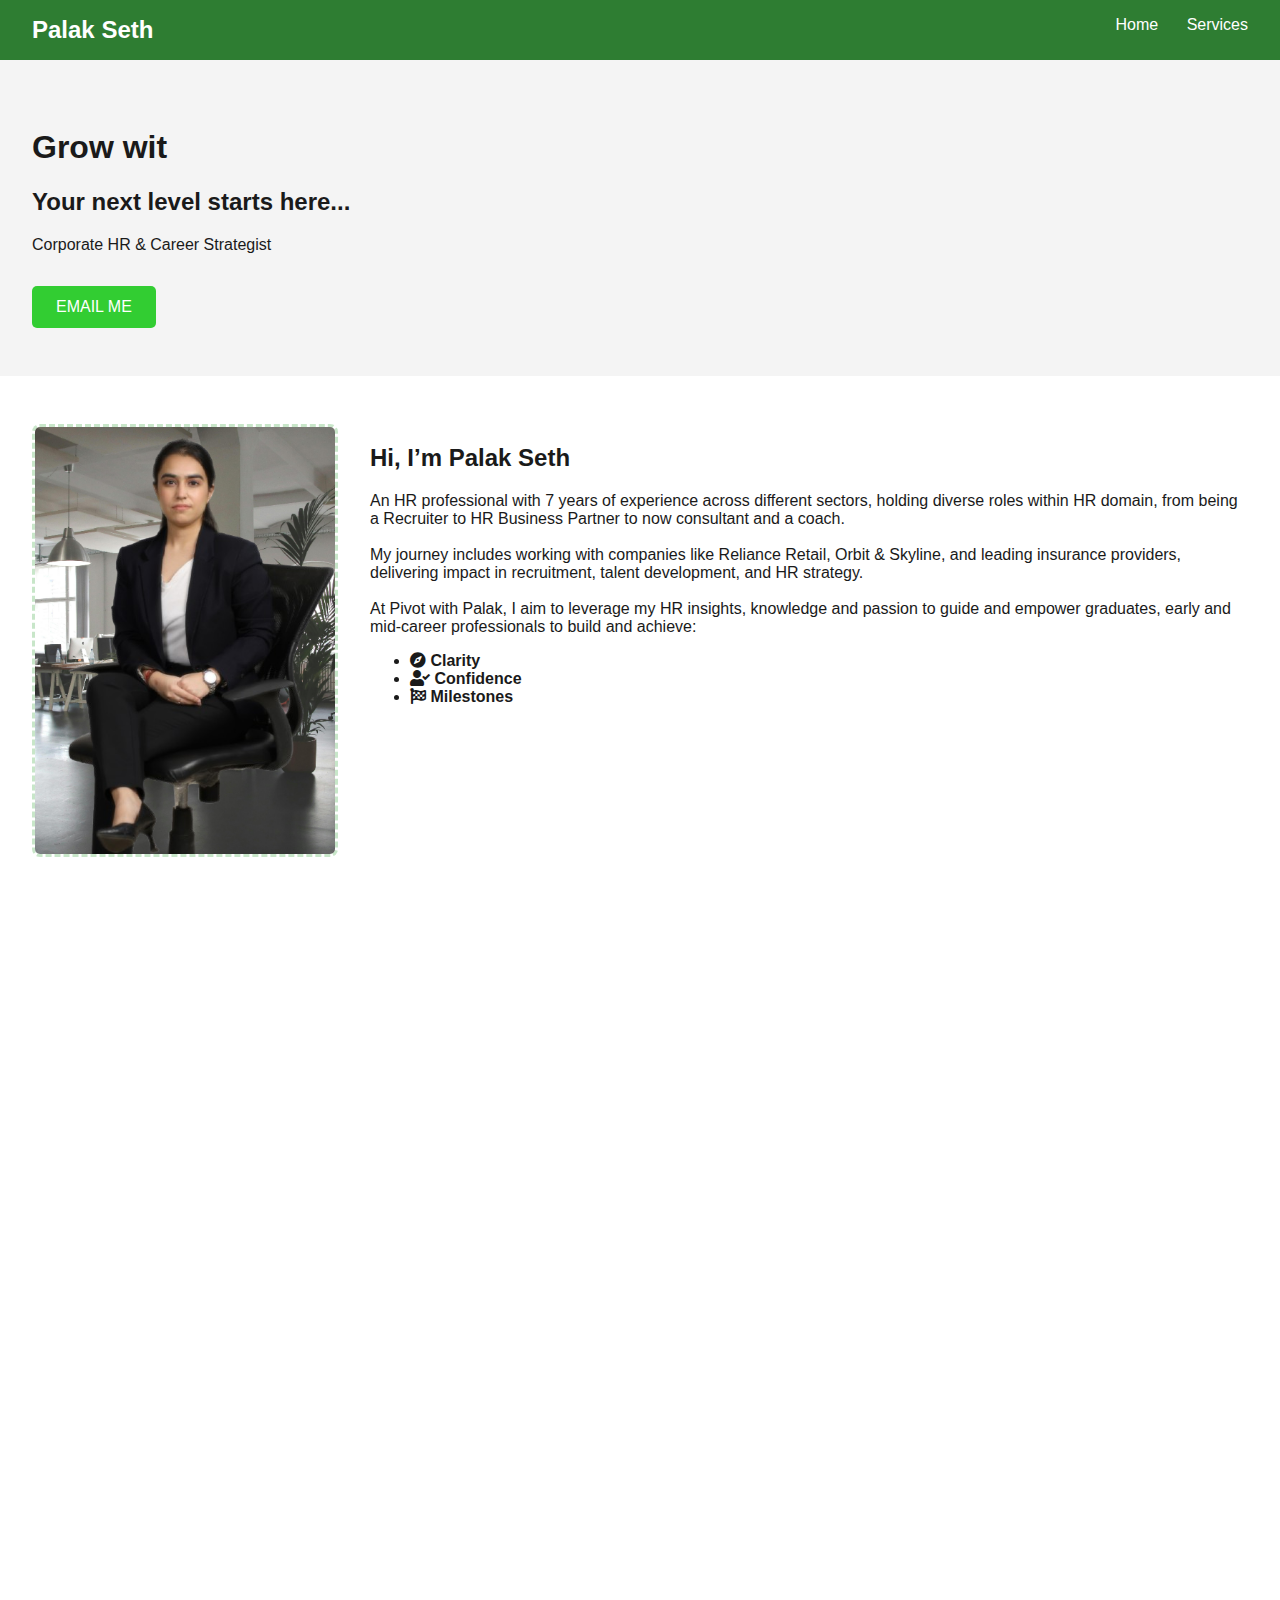
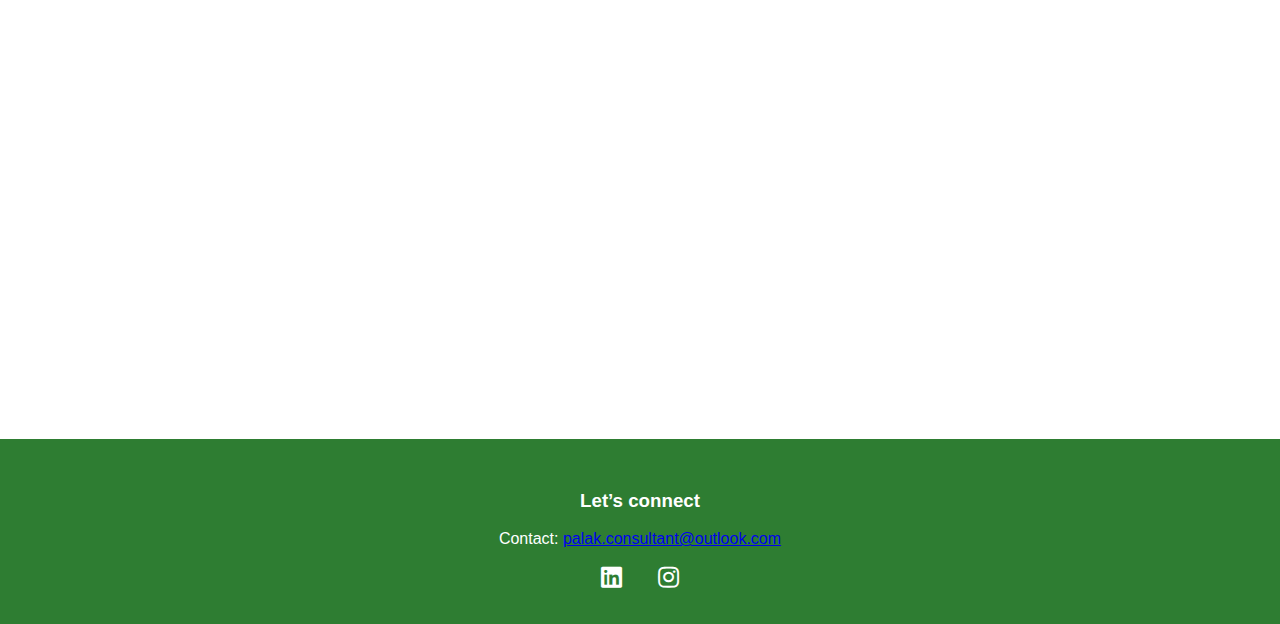
<file: index.html>
<!DOCTYPE html>
<html lang="en">
<head>
  <meta charset="UTF-8" />
  <meta name="viewport" content="width=device-width, initial-scale=1.0"/>
  <title>Career Coach</title>
  <link rel="icon" href="https://api.iconify.design/fa-solid/briefcase.svg?color=%232e7d32" type="image/svg+xml" />
  <link rel="stylesheet" href="index.css" />
  <link rel="stylesheet" href="https://cdnjs.cloudflare.com/ajax/libs/font-awesome/5.15.4/css/all.min.css"/>
</head>
<body>
  <!-- Header -->
  <header class="navbar">
    <div class="logo">Palak Seth</div>
    <nav>
      <a href="index.html">Home</a>
      <a href="services.html">Services</a>
    </nav>
  </header>

  <!-- Section 1: Hero -->
  <section class="hero">
    <div class="hero-text">
      <h1 id="typewriter"></h1>
      <h2>Your next level starts here...</h2>
      <p>Corporate HR & Career Strategist</p>
      <a href="mailto:palak.consultant@outlook.com" class="cta">EMAIL ME</a>
    </div>
  </section>

  <!-- Section 2: About -->
  <section class="about fade-in">
    <div class="about-image">
      <img src="assets/profile_crop_2.jpg" alt="Palak Seth" class="framed-img-alt"/>
    </div>
    <div class="about-text">
      <h2>Hi, I’m Palak Seth</h2>
      <p>
        An HR professional with 7 years of experience across different sectors, holding diverse roles within HR domain, from being a Recruiter to HR Business Partner to now consultant and a coach. 
        <br><br>
        My journey includes working with companies like Reliance Retail, Orbit & Skyline, and leading insurance providers, delivering impact in recruitment, talent development, and HR strategy.
        <br><br>
        At Pivot with Palak, I aim to leverage my HR insights, knowledge and passion to guide and empower graduates, early and mid-career professionals to build and achieve:
      </p>
      <ul class="horizontal-list">
        <li><i class="fas fa-compass"></i> <strong>  Clarity</strong></li>
        <li><i class="fas fa-user-check"></i> <strong>  Confidence</strong></li>
        <li><i class="fas fa-flag-checkered"></i><strong>  Milestones</strong></li>
      </ul>
    </div>
  </section>

  <!-- Section 3: Services -->
  <section class="services fade-in">
    <h2>Consulting Services</h2>
    <div class="service-list">
      <div class="service-item">
        <h3>HR Business Partner</h3>
        <p>Get strategic guidance in Talent Managment and Development.</p>
      </div>
      <div class="service-item">
        <h3>Career Planning</h3>
        <p>Long-term strategy building and milestone achieving.</p>
      </div>
      <div class="service-item">
        <h3>Leadership Development</h3>
        <p>Developing and enhancing leadership competencies</p>
      </div>
      <div class="service-item">
        <h3>Job Search Strategies</h3>
        <p>Tailored support for résumés, LinkedIn, and interviews.</p>
      </div>
    </div>
    <div class="center">
      <a href="services.html" class="cta dark">Explore Services</a>
    </div>
  </section>

  <!-- Section 4: Client Reviews -->
  <section class="reviews fade-in">
    <h2>Client Reviews</h2>
    <div class="review-list">
      <div class="review-item">
        <img src="assets/client_3_a.jpg" alt="Mehul D."/>
        <h4>Mehul D.</h4>
        <p>"Her leadership coaching helped me secure a managerial role."</p>
      </div>
      <div class="review-item">
        <img src="assets/client1.jpg" alt="Sakshi B."/>
        <h4>Sakshi B.</h4>
        <p>"Palak’s insights transformed my job search and within weeks I had multiple offers!"</p>
      </div>
      <div class="review-item">
        <img src="assets/client2.jpg" alt="Chetna K."/>
        <h4>Chetna K.</h4>
        <p>"A truly empowering experience, Palak guided my industry pivot with ease."</p>
      </div>
    </div>
  </section>

  <button id="backToTop">↑</button>

  <!-- Footer -->
  <footer class="footer">
    <h3>Let’s connect</h3>
    <p>Contact: <a href="mailto:palak.consultant@outlook.com">palak.consultant@outlook.com</a></p>
    <div class="social-links">
      <a href="http://www.linkedin.com/in/palak-seth-734117123" target="_blank"><i class="fab fa-linkedin"></i></a>
      <a href="https://www.instagram.com/pivotwithpalak_" target="_blank"><i class="fab fa-instagram"></i></a>
    </div>
  </footer>
  <script src="main.js"></script>
</body>
</html>
</file>
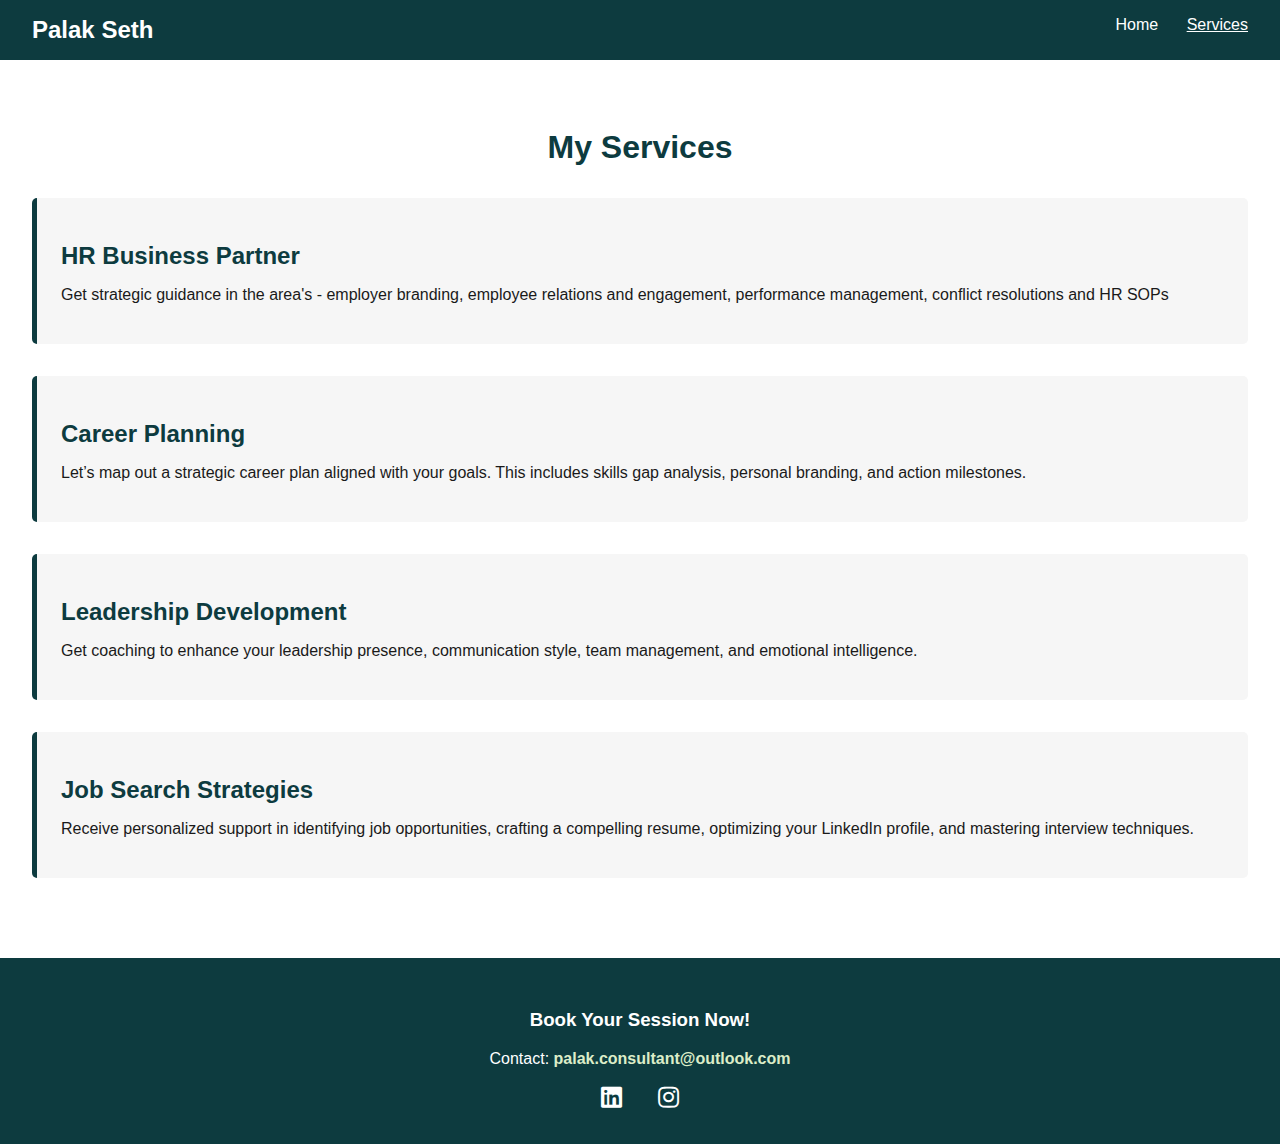
<file: services.html>
<!DOCTYPE html>
<html lang="en">
<head>
  <meta charset="UTF-8" />
  <meta name="viewport" content="width=device-width, initial-scale=1.0"/>
  <title>Services</title>
  <link rel="icon" href="https://api.iconify.design/fa-solid/briefcase.svg?color=%232e7d32" type="image/svg+xml" />
  <link rel="stylesheet" href="services.css" />
  <link rel="stylesheet" href="https://cdnjs.cloudflare.com/ajax/libs/font-awesome/5.15.4/css/all.min.css"/>
</head>
<body>
  <!-- Header -->
  <header class="navbar">
    <div class="logo">Palak Seth</div>
    <nav>
      <a href="index.html">Home</a>
      <a href="services.html" class="active">Services</a>
    </nav>
  </header>

  <!-- Services Section -->
  <section class="services-detail">
    <h1>My Services</h1>
    <div class="service-block">
      <h2>HR Business Partner</h2>
      <p>
        Get strategic guidance in the area's - employer branding, employee relations and engagement, performance management, conflict resolutions and HR SOPs
      </p>
    </div>
    
    <div class="service-block">
      <h2>Career Planning</h2>
      <p>
        Let’s map out a strategic career plan aligned with your goals. This includes skills gap analysis, personal branding, and action milestones.
      </p>
    </div>

    <div class="service-block">
      <h2>Leadership Development</h2>
      <p>
        Get coaching to enhance your leadership presence, communication style, team management, and emotional intelligence.
      </p>
    </div>

    <div class="service-block">
      <h2>Job Search Strategies</h2>
      <p>
        Receive personalized support in identifying job opportunities, crafting a compelling resume, optimizing your LinkedIn profile, and mastering interview techniques.
      </p>
    </div>

  </section>

  <!-- Footer -->
  <footer class="footer">
    <h3>Book Your Session Now! </h3>
    <p>Contact: <a href="mailto:palak.consultant@outlook.com">palak.consultant@outlook.com</a></p>
    <div class="social-links">
      <a href="http://www.linkedin.com/in/palak-seth-734117123" target="_blank"><i class="fab fa-linkedin"></i></a>
      <a href="https://www.instagram.com/pivotwithpalak_" target="_blank"><i class="fab fa-instagram"></i></a>
    </div>
  </footer>
</body>
</html
</file>
<file: index.css>
body {
  font-family: sans-serif;
  margin: 0;
  padding: 0;
  color: #1a1a1a;
}

.navbar {
  display: flex;
  justify-content: space-between;
  background: #2e7d32;
  padding: 1rem 2rem;
  color: white;
}

.navbar .logo {
  font-size: 1.5rem;
  font-weight: bold;
}

.navbar nav a {
  margin-left: 1.5rem;
  color: white;
  text-decoration: none;
}

.hero {
  display: flex;
  align-items: center;
  justify-content: space-between;
  gap: 2rem;
  padding: 3rem 2rem;
  background: #f4f4f4;
  flex-wrap: wrap;
}

.hero-text {
  flex: 1;
  padding-right: 2rem;
}

.hero-image img {
  max-width: 300px;
  border-radius: 8px;
}

/* Image styling improvements */
.framed-img {
  max-width: 300px;
  border: 5px solid #d9ead3;
  border-radius: 12px;
  box-shadow: 0 0 10px rgba(0,0,0,0.1);
}

.framed-img-alt {
  max-width: 280px;
  border: 3px dashed #c8e6c9;
  border-radius: 8px;
}


.cta {
  display: inline-block;
  margin-top: 1rem;
  background: #32cd32;
  color: white;
  padding: 0.75rem 1.5rem;
  text-decoration: none;
  border-radius: 5px;
  transition: transform 0.3s ease;
}
.cta:hover {
  transform: scale(1.05);
}
.cta.dark {
  background: rgb(223, 172, 5);
}

.about {
  display: flex;
  padding: 3rem 2rem;
  background: white;
}

.about-image img {
  max-width: 300px;
  margin-right: 2rem;
  border-radius: 8px;
}

.services {
  background: #0d3b3f;
  color: white;
  padding: 3rem 2rem;
}

.services h2 {
  text-align: center;
  margin-bottom: 2rem;
}

.service-list {
  display: flex;
  justify-content: space-around;
  flex-wrap: wrap;
  gap: 2rem;
}

.service-item {
  background: #134e4a;
  padding: 1rem;
  border-radius: 6px;
  width: 250px;
}

.center {
  text-align: center;
  margin-top: 2rem;
}

.reviews {
  padding: 3rem 2rem;
  background: #f9f9f9;
  text-align: center;
}

.review-list {
  display: flex;
  gap: 2rem;
  flex-wrap: wrap;
  justify-content: center;
}

.review-item {
  max-width: 250px;
  display: none;
  animation: fadeIn 1s ease;
}
@keyframes fadeIn {
  from { opacity: 0; }
  to   { opacity: 1; }
}
.review-item img {
  width: 100%;
  height: auto;
  border-radius: 50%;
}

.footer {
  background: #2e7d32;
  color: white;
  padding: 2rem;
  text-align: center;
}

.footer form {
  display: flex;
  flex-direction: column;
  align-items: center;
  gap: 1rem;
  margin-bottom: 2rem;
}

.footer input,
.footer textarea {
  width: 80%;
  padding: 0.7rem;
  border-radius: 5px;
  border: none;
}

.footer textarea {
  min-height: 100px;
  resize: vertical;
}

.footer button {
  background: rgb(223, 172, 5);
  padding: 0.7rem 1.5rem;
  color: white;
  border: none;
  border-radius: 5px;
  font-weight: bold;
  cursor: pointer;
}

/* Social icons */
.social-links a {
  color: white;
  font-size: 1.5rem;
  margin: 0 1rem;
  transition: color 0.3s;
}

.social-links a:hover {
  color: #81c784;
}

#backToTop {
  position: fixed;
  bottom: 40px;
  right: 20px;
  background: #e9c80e;
  color: white;
  border: none;
  padding: 0.5rem 1rem;
  border-radius: 50%;
  display: none;
  cursor: pointer;
}

.fade-in {
  opacity: 0;
  transform: translateY(20px);
  transition: opacity 0.6s ease, transform 0.6s ease;
}
.visible {
  opacity: 1;
  transform: translateY(0);
}
</file>
<file: services.css>
body {
  font-family: sans-serif;
  margin: 0;
  padding: 0;
  color: #1a1a1a;
}

.navbar {
  display: flex;
  justify-content: space-between;
  background: #0d3b3f; /* Updated green */
  padding: 1rem 2rem;
  color: white;
}

.navbar .logo {
  font-size: 1.5rem;
  font-weight: bold;
}

.navbar nav a {
  margin-left: 1.5rem;
  color: white;
  text-decoration: none;
}

.navbar nav .active {
  text-decoration: underline;
}

.services-detail {
  padding: 3rem 2rem;
  background: white;
}

.services-detail h1 {
  text-align: center;
  margin-bottom: 2rem;
  color: #0d3b3f;
}

.service-block {
  margin-bottom: 2rem;
  padding: 1.5rem;
  border-left: 5px solid #0d3b3f;
  background: #f6f6f6;
  border-radius: 5px;
}

.service-block h2 {
  margin-bottom: 0.5rem;
  color: #0d3b3f;
}

.footer {
  background: #0d3b3f; /* Updated */
  color: white;
  padding: 2rem;
  text-align: center;
}

.footer a {
  color: #dcedc8;
  text-decoration: none;
  font-weight: bold;
}

.social-links a {
  color: white;
  font-size: 1.5rem;
  margin: 0 1rem;
  transition: color 0.3s;
}

.social-links a:hover {
  color: #81c784;
}
</file>
